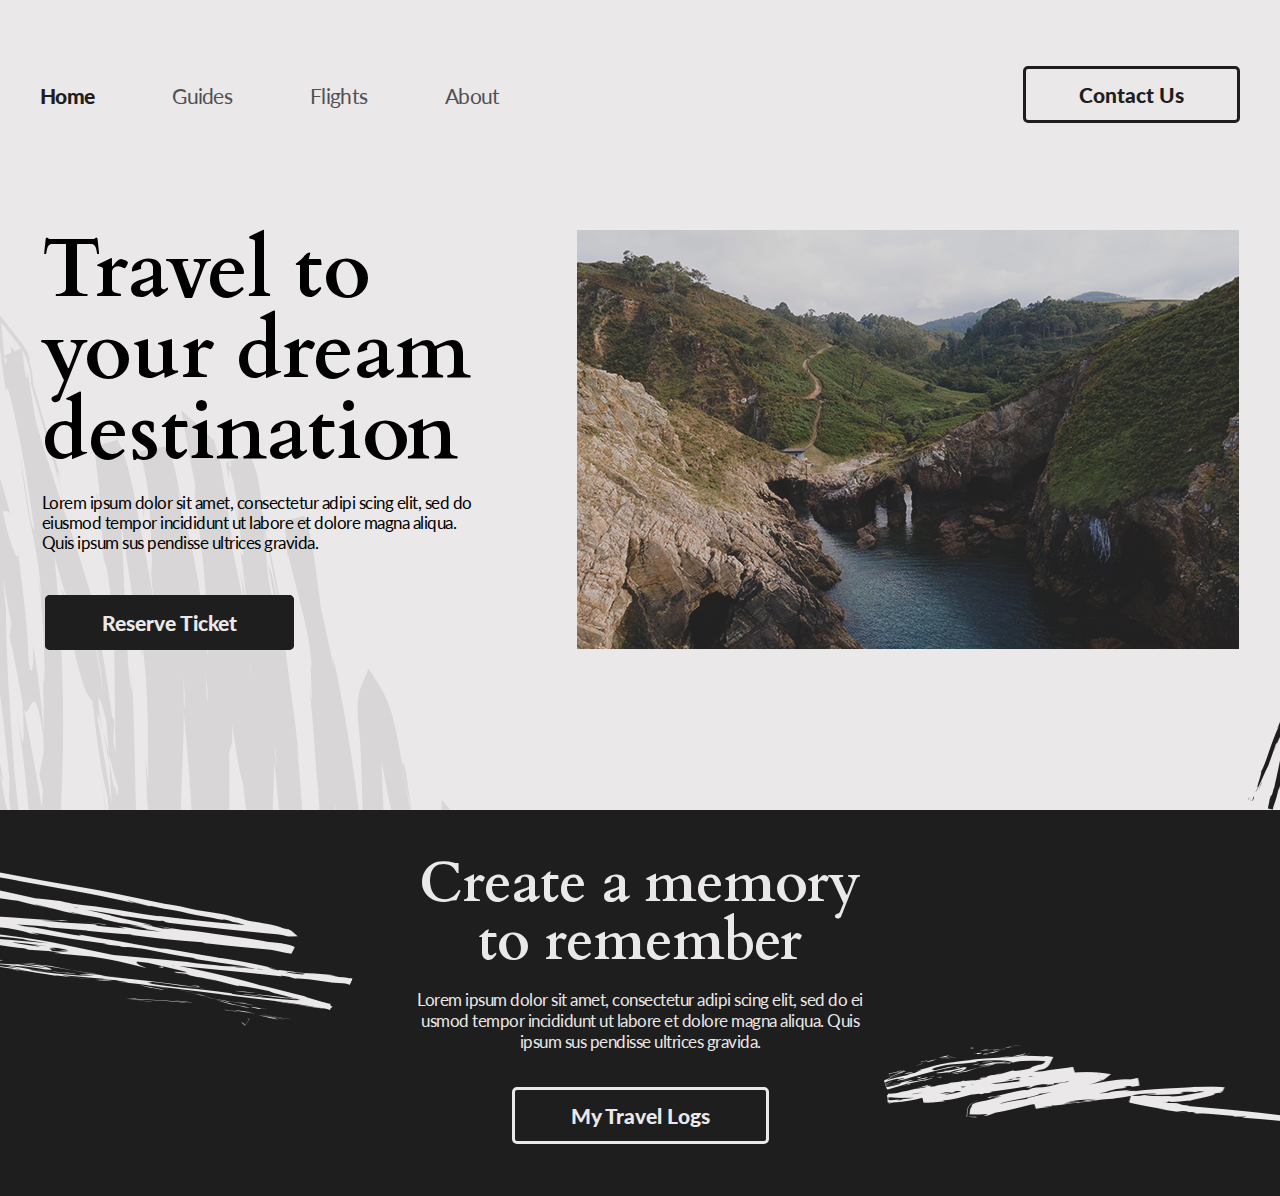
<file: RGR-25/index.html>
<!doctype html>
<html lang="en">
<head>
  <meta charset="UTF-8">
  <meta name="viewport"
        content="width=device-width, user-scalable=no, initial-scale=1.0, maximum-scale=1.0, minimum-scale=1.0">
  <meta http-equiv="X-UA-Compatible" content="ie=edge">
  <title>My Travel Logs</title>

  <link rel="icon" type="image/svg" href="static/img/favicon.svg">
  <link href="https://fonts.googleapis.com/css2?family=Cardo:wght@700&family=Lato:wght@300;400;900&display=swap" rel="stylesheet">
  <link rel="stylesheet" href="static/css/main.css">
</head>
<body>
<div class="page-main">
  <div class="wrap">
    <div id="menu" class="header">
      <div class="open-menu" onclick="openMenu()"></div>
      <div class="nav-bar">
        <a href="#">Home</a>
        <a href="#">Guides</a>
        <a href="#">Flights</a>
        <a href="#">About</a>
      </div>
      <div class="contact-btn">
        <a href="#">Contact Us</a>
      </div>
    </div>
    <div class="content">
      <div>
        <h2>Travel to your dream destination</h2>
        <p>Lorem ipsum dolor sit amet, consectetur adipi scing elit, sed do eiusmod tempor incididunt ut labore et dolore magna aliqua. Quis ipsum sus pendisse ultrices gravida.</p>
        <a href="#">Reserve Ticket</a>
      </div>
      <div class="content__img"></div>
    </div>
  </div>
</div>
<div class="page-logs">
  <div class="wrap">
    <div class="content">
      <h3>Create a memory to remember</h3>
      <p>Lorem ipsum dolor sit amet, consectetur adipi scing elit, sed do ei usmod tempor incididunt ut labore et dolore magna aliqua. Quis ipsum sus pendisse ultrices gravida.</p>
      <div class="btn">
        <a href="#">My Travel Logs</a>
      </div>
    </div>
  </div>
</div>
<script>
  let menuOpened = false;
  let modelMenu = document.getElementById('menu');

  function openMenu () {
    menuOpened = !menuOpened;
    if (menuOpened) {
      modelMenu.classList.add('active');
    } else {
      modelMenu.classList.remove('active');
    }
  }
</script>
</body>
</html>
</file>
<file: RGR-25/static/css/main.css>
.wrap {
    max-width: 1200px;
    margin: 0 auto;
}

body, html {
    margin: 0;
    background-color: #eae8e8;
}

a {
    font-family: 'Lato', sans-serif;
    font-weight: 400;
    text-decoration: none;
    color: #505054;
}
a:active {
    color: #505054;
}

.open-menu {
    display: none;
    min-width: 50px;
    min-height: 50px;
    cursor: pointer;
    align-self: flex-start;
    transition: .3s;
    background: 5px 5px/40px 40px url(../img/menu.svg) no-repeat;
}

.page-main {
    padding-top: 65px;
    padding-bottom: 157px;
    background: calc(50% - 408px) 310px/608px 848px url(../img/backer_1.png) no-repeat,
    calc(50% + 668px) 420px/120px 462px url(../img/backer_2.png) no-repeat;
}

.header {
    display: flex;
    justify-content: space-between;
    align-items: center;
    padding-bottom: 105px;
}

.nav-bar {
    display: flex;
    gap: 78px;
}

.nav-bar a {
    font-size: 21px;
    letter-spacing: -0.7px;
    transition: .3s;
}

.nav-bar a:hover {
    color: #1f1f20;
    transform: translateY(5px);
}

.nav-bar a:first-child {
    font-weight: 900;
    color: #1e1e1e;
}

.contact-btn a {
    font-weight: 900;
    font-size: 21px;
    color: #1e1e1e;
    border: 3px solid #1e1e1e;
    padding: 13px 53px;
    line-height: 60px;
    border-radius: 5px;
    transition: .3s;
}

.contact-btn a:hover {
    background-color: #1e1e1e;
    color: #eae8e8;
}

.page-main .content {
    display: flex;
    justify-content: center;
    gap: 105px;
}

.page-main .content h2 {
    font-family: 'Cardo', serif;
    font-weight: 700;
    font-size: 82px;
    line-height: 81px;
    max-width: 430px;
    margin: 0 0 20px 0;;
}

.page-main .content p {
    font-family: 'Lato', sans-serif;
    font-weight: 400;
    font-size: 17px;
    max-width: 430px;
    margin: 0 0 40px 0;
    line-height: 20px;
    letter-spacing: -0.5px;
}

.page-main .content a {
    font-family: 'Lato', sans-serif;
    font-weight: 900;
    font-size: 21px;
    color: #eae8e8;
    background: #1e1e1e;
    padding: 12px 54px;
    line-height: 60px;
    border-radius: 5px;
    border: 3px solid #1e1e1e;
    margin-left: 3px;
    transition: .3s;
}

.page-main .content a:hover {
    background-color: #eae8e8;
    color: #1e1e1e;
}

.content__img {
    width: 662px;
    height: 419px;
    background: 0 0/662px 419px url(../img/picture.png) no-repeat;
}

.page-logs {
    background: calc(50% - 504px) 46px/433px 170px url(../img/backer_3.png) no-repeat,
    calc(50% + 481px) 235px/475px 88px url('../img/backer_4.png') no-repeat,
    #1e1e1e;
}

.page-logs * {
    color: #eae8e8;
}

.page-logs *:not(.btn) {
    max-width: 450px;
}

.page-logs .btn {
    margin-top: 34px;
}

.page-logs h3 {
    font-family: 'Cardo', serif;
    font-weight: 700;
    font-size: 56px;
    text-align: center;
    line-height: 58px;
    margin: 0;
    padding-top: 45px;
    padding-bottom: 18px;
}

.page-logs p {
    font-family: 'Lato', sans-serif;
    font-weight: 400;
    font-size: 17px;
    text-align: center;
    letter-spacing: -0.5px;
    margin: 0;
}

.page-logs a {
    font-family: 'Lato', sans-serif;
    font-weight: 900;
    font-size: 21px;
    border: 3px solid #eae8e8;
    padding: 13px 56px;
    border-radius: 5px;
    line-height: 60px;
    transition: .3s;
}

.page-logs a:hover {
    background-color: #eae8e8;
    color: #1e1e1e;
}

.page-logs .content {
    display: flex;
    flex-direction: column;
    align-items: center;
    padding-bottom: 50px;
}

@media (max-width: 800px) and (min-width: 300px) {
    .open-menu {
        display: block;
    }
    .active>.open-menu {
        transform: rotate(360deg);
    }
    .page-main {
        padding: 0;
    }
    .header {
        display: flex;
        flex-direction: column;
        background-color: #1e1e1e;
        padding: 0;
        transition: .3s;
        height: 50px;
        position: fixed;
        width: 100%;
        overflow: hidden;
    }
    .nav-bar {
        display: flex;
        flex-direction: column;
        gap: 2px;
    }
    .nav-bar a {
        color: #eae8e8;
    }
    .nav-bar a:hover {
        color: #eae8e8;
        transform: translateX(5px);
    }
    .nav-bar a:first-child {
        color: #eae8e8;
    }
    .contact-btn a {
        border-color: #eae8e8;
        color: #eae8e8;
        padding: 5px 30px;
    }
    .contact-btn a:hover {
        background-color: #eae8e8;
        color: #1e1e1e;
    }
    .active {
        height: 216px;
    }
    .page-main {
        background: none;
    }
    .page-main .content {
        margin: 0 auto;
        padding-top: 100px;
    }
    .page-main .content>div:first-child {
        display: flex;
        flex-direction: column;
        align-items: center;
    }
    .page-main .content a {
        line-height: 0;
        padding: 20px 28px;
        margin-bottom: 20px;
    }
    .page-main .content h2 {
        font-size: 50px;
        line-height: 50px;
        text-align: center;
    }
    .page-main .content p {
        text-align: center;
        max-width: 280px;
        margin-bottom: 10px;
    }
    .content__img {
        display: none;
    }
    .page-logs {
        background: #1e1e1e;
    }
    .page-logs h3 {
        font-size: 35px;
        line-height: 40px;
    }
    .page-logs p {
        max-width: 280px !important;
    }
}
</file>
